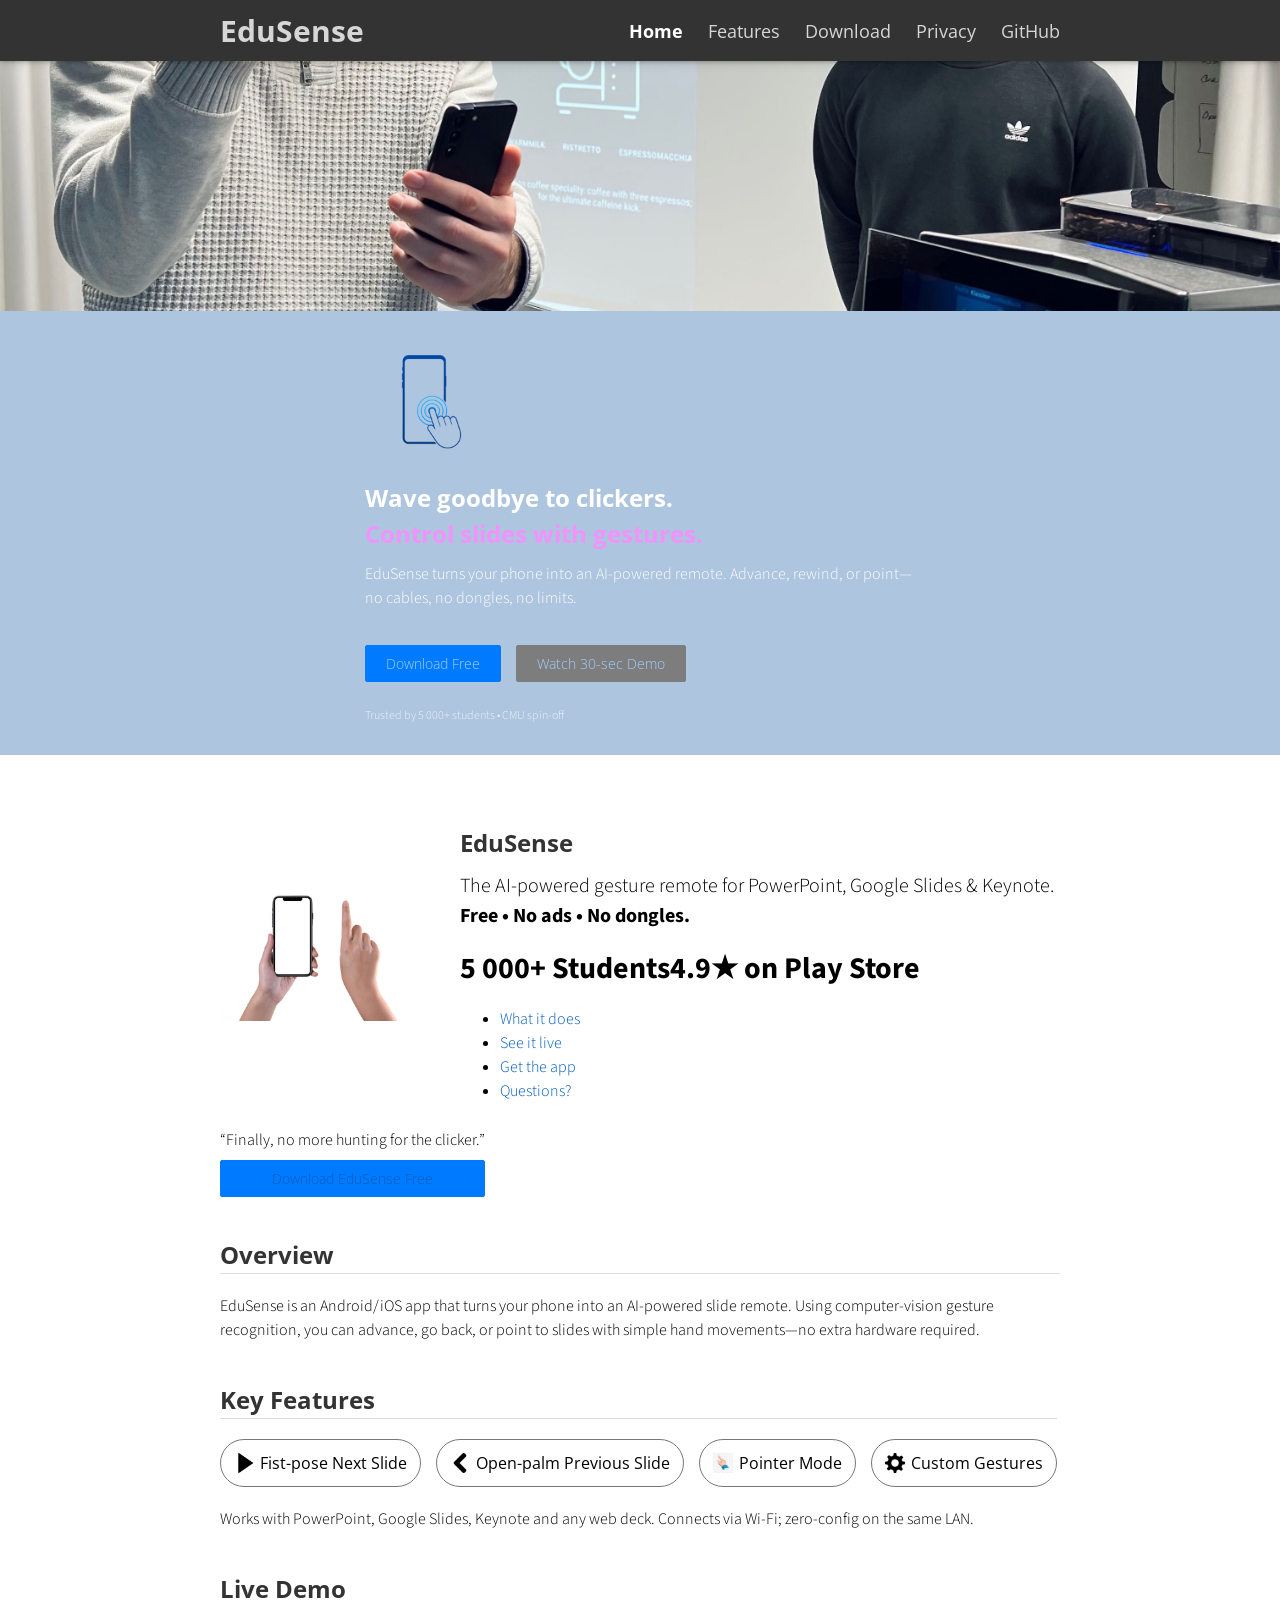
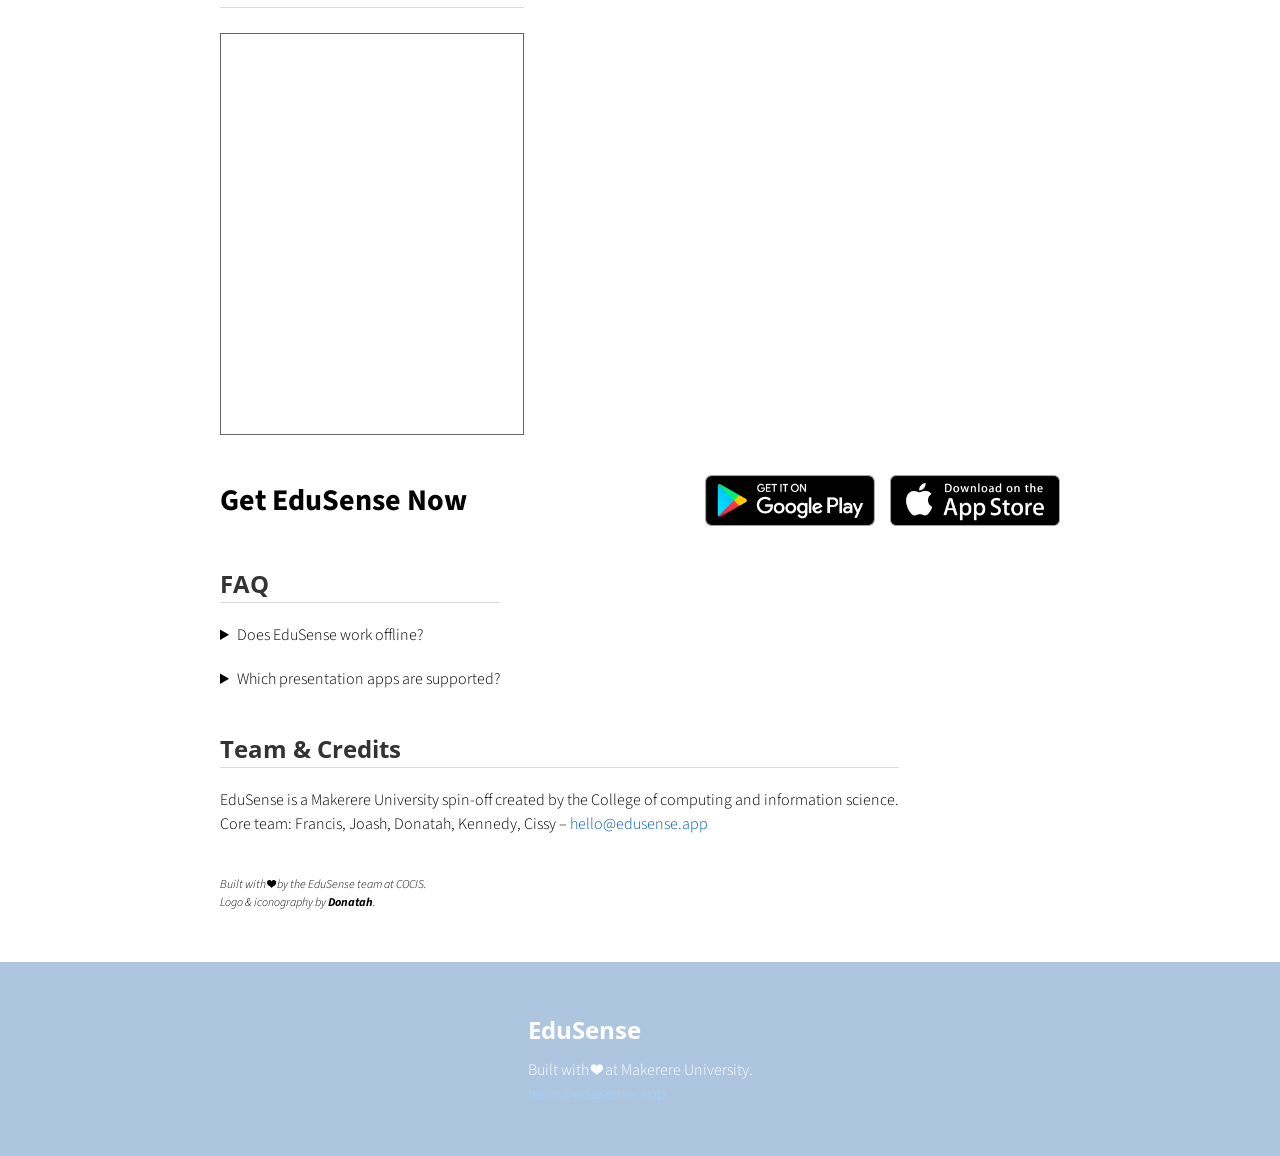
<file: index.html>
<!doctype html>
<html lang="en">

<head>
  <title>EduSense – Gesture Control for Slides</title>
  <meta charset="utf-8" name="viewport" content="width=device-width, initial-scale=1">
  <link href="https://use.fontawesome.com/releases/v5.2.0/css/all.css" media="screen" rel="stylesheet" type="text/css" />
  <link href="css/frame.css" media="screen" rel="stylesheet" type="text/css" />
  <link href="css/controls.css" media="screen" rel="stylesheet" type="text/css" />
  <link href="css/custom.css" media="screen" rel="stylesheet" type="text/css" />
  <link href='https://fonts.googleapis.com/css?family=Open+Sans:400,700' rel='stylesheet' type='text/css'>
  <link href='https://fonts.googleapis.com/css?family=Open+Sans+Condensed:300,700' rel='stylesheet' type='text/css'>
  <link href="https://fonts.googleapis.com/css?family=Source+Sans+Pro:400,700" rel="stylesheet">
  <script src="https://ajax.googleapis.com/ajax/libs/jquery/3.3.1/jquery.min.js"></script>
  <script src="js/menu.js"></script>
  <script src="js/footer.js"></script>
  <style>
    .menu-index{color:#fff !important;opacity:1 !important;font-weight:700 !important;}
    @keyframes gradientShift{0%{background-position:0% 50%}50%{background-position:100% 50%}100%{background-position:0% 50%}}
  </style>
</head>

<body>
  <div class="menu-container"></div>
  <div class="content-container">

    <!--Start Header-->
    <div class="banner"
    
         style="background:url('img/edusense.jpg') center/cover no-repeat;
            height:250px;">
    </div>
    <div class="banner">
      <div class="banner-table flex-column">
        <div class="flex-row">
          <div class="flex-item flex-column">
            <img src="img/edusense-logo-white.png" alt="EduSense" width="120" style="margin:.5rem 0 1rem;">
            <h2 class="add-top-margin-small">
              Wave goodbye to clickers.<br>
              <span style="color:#f093fb;">Control slides with gestures.</span>
            </h2>
            <p class="text" style="max-width:550px;">
              EduSense turns your phone into an AI-powered remote. Advance, rewind, or point—no cables, no dongles, no limits.
            </p>
            <div class="control-group add-top-margin">
              <a class="custom-button custom-button-primary pulse-primary" href="#download">Download Free</a>
              <a class="custom-button" href="#demo">Watch 30-sec Demo</a>
            </div>
            <p class="text text-small add-top-margin" style="opacity:.8;">
              Trusted by 5 000+ students &bull; CMU spin-off
            </p>
          </div>
        </div>
      </div>
    </div>
    <!--End Header-->

    <!--Start Intro-->
    <div class="content">
      <div class="content-table flex-column">
        <div class="flex-row">
          <div class="flex-item flex-column">
            <img class="image" src="img/edusense-mockup-phone.png" alt="EduSense in action" style="max-width:200px;margin:0 auto;">
          </div>
          <div class="flex-item flex-column">
            <h2>EduSense</h2>
            <p class="text text-large">
              The AI-powered gesture remote for PowerPoint, Google Slides & Keynote.<br>
              <strong>Free • No ads • No dongles.</strong>
            </p>
            <div class="control-group add-top-margin-small">
              <span class="badge-text">5 000+ Students</span>
              <span class="badge-text">4.9★ on Play Store</span>
              <!-- <span class="badge-text">CMU Spin-off</span> -->
            </div>
            <ul style="margin-top:1rem;">
              <li><a href="#features">What it does</a></li>
              <li><a href="#demo">See it live</a></li>
              <li><a href="#download">Get the app</a></li>
              <li><a href="#faq">Questions?</a></li>
            </ul>
          </div>
        </div>
        <div class="flex-row">
          <div class="flex-item flex-column">
            <p class="text text-center add-top-margin">
              “Finally, no more hunting for the clicker.”<br>
              <a class="custom-button custom-button-primary stretch-on-mobile" href="#download" style="margin-top:0.5rem;">
                Download EduSense Free
              </a>
            </p>
          </div>
        </div>
        <!--End Intro-->

        <!--Start Overview-->
        <div class="flex-row">
          <div class="flex-item flex-column">
            <h2 id="overview">Overview</h2>
            <hr>
            <p class="text">
              EduSense is an Android/iOS app that turns your phone into an AI-powered slide remote. Using computer-vision
              gesture recognition, you can advance, go back, or point to slides with simple hand movements—no extra hardware
              required.
            </p>
          </div>
        </div>
        <!--End Overview-->

        <!--Start Features-->
        <div class="flex-row">
          <div class="flex-item flex-column">
            <h2 id="features">Key Features</h2>
            <hr>
            <div class="control-group">
              <button class="custom-button-flat"><img src="img/play.png"><span>Fist-pose Next Slide</span></button>
              <button class="custom-button-flat"><img src="img/back.png"><span>Open-palm Previous Slide</span></button>
              <button class="custom-button-flat"><img src="img/hand-pointer.png"><span>Pointer Mode</span></button>
              <button class="custom-button-flat"><img src="img/setting.png"><span>Custom Gestures</span></button>
            </div>
            <p class="text">
              Works with PowerPoint, Google Slides, Keynote and any web deck. Connects via Wi-Fi; zero-config on the same LAN.
            </p>
          </div>
        </div>
        <!--End Features-->

        <!--Start Demo-->
        <div class="flex-row">
          <div class="flex-item flex-column">
            <h2 id="demo">Live Demo</h2>
            <hr>
            <iframe class="iframe-in-body" src="https://www.youtube.com/embed/NqOs-AQkacI" allowfullscreen></iframe>
          </div>
        </div>
        <!--End Demo-->

        <!--Start Download-->
        <div class="flex-row-space-between add-top-margin">
          <div class="flex-item flex-column">
            <p class="text badge-text">Get EduSense Now</p>
          </div>
          <div class="flex-item flex-column">
            <div class="control-group">
              <a class="custom-image-button" href="https://play.google.com/store/apps/details?id=com.edusense.app" target="_blank">
                <img src="img/google-play-badge.png" width="170">
              </a>
              <a class="custom-image-button" href="https://apps.apple.com/us/app/edusense/idXXXXXXXXX" target="_blank">
                <img src="img/app-store-badge.png" width="170">
              </a>
            </div>
          </div>
        </div>
        <!--End Download-->

        <!--Start FAQ-->
        <div class="flex-row">
          <div class="flex-item flex-column">
            <h2 id="faq">FAQ</h2>
            <hr>
            <details class="text">
              <summary>Does EduSense work offline?</summary>
              <p>Yes. Gestures are processed on-device; no internet required after installation.</p>
            </details>
            <details class="text">
              <summary>Which presentation apps are supported?</summary>
              <p>Any desktop app that accepts keyboard shortcuts (PowerPoint, Keynote, Google Slides in browser, etc.).</p>
            </details>
          </div>
        </div>
        <!--End FAQ-->

        <!--Start Team-->
        <div class="flex-row">
          <div class="flex-item flex-column">
            <h2 id="team">Team & Credits</h2>
            <hr>
            <p class="text">
              EduSense is a Makerere University spin-off created by the College of computing and information science.<br>
              Core team: Francis, Joash, Donatah, Kennedy, Cissy – <a href="mailto:hello@edusense.app">hello@edusense.app</a>
            </p>
            <p class="text text-small text-italic add-top-margin-large">
              Built with ❤️ by the EduSense team at COCIS.<br>
              Logo & iconography by <span class="highlight-text">Donatah</span>.
            </p>
          </div>
        </div>
        <!--End Team-->

      </div>
    </div>

    <div class="footer-container"></div>
  </div>
</body>

</html>
</file>
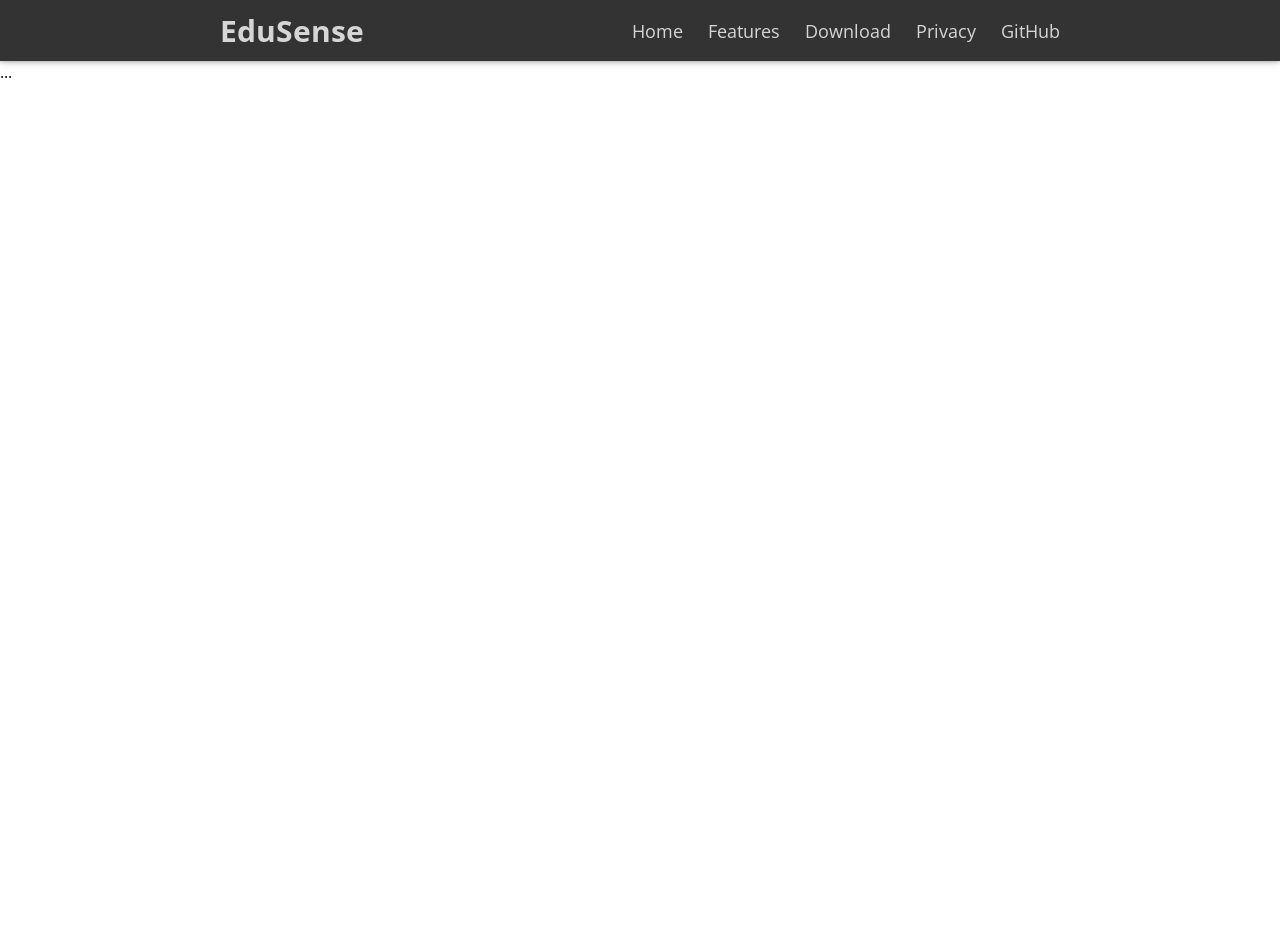
<file: embedding.html>
<!doctype html>
<html>

<head>
  <title>Project Title</title>
  <meta charset="utf-8" name="viewport" content="width=device-width, initial-scale=1">
  <link href="https://use.fontawesome.com/releases/v5.2.0/css/all.css" media="screen" rel="stylesheet" type="text/css" />
  <link href="css/frame.css" media="screen" rel="stylesheet" type="text/css" />
  <link href="css/controls.css" media="screen" rel="stylesheet" type="text/css" />
  <link href="css/custom.css" media="screen" rel="stylesheet" type="text/css" />
  <link href='https://fonts.googleapis.com/css?family=Open+Sans:400,700' rel='stylesheet' type='text/css'>
  <link href='https://fonts.googleapis.com/css?family=Open+Sans+Condensed:300,700' rel='stylesheet' type='text/css'>
  <link href="https://fonts.googleapis.com/css?family=Source+Sans+Pro:400,700" rel="stylesheet">
  <script src="https://ajax.googleapis.com/ajax/libs/jquery/3.3.1/jquery.min.js"></script>
  <script src="js/menu.js"></script>
  <style>
    .menu-embedding {
      color: rgb(255, 255, 255) !important;
      opacity: 1 !important;
      font-weight: 700 !important;
    }
  </style>
</head>

<body class="force-no-scroll">
  <div class="menu-container"></div>
  <div class="iframe-container">
    <title>EduSense Live Demo – Full Screen</title>
    ...
    <iframe class="iframe" src="https://youtu.be/NqOs-AQkacI?si=hpzzKALl1OEmbvy7"></iframe>  </div>
</body>

</html>
</file>
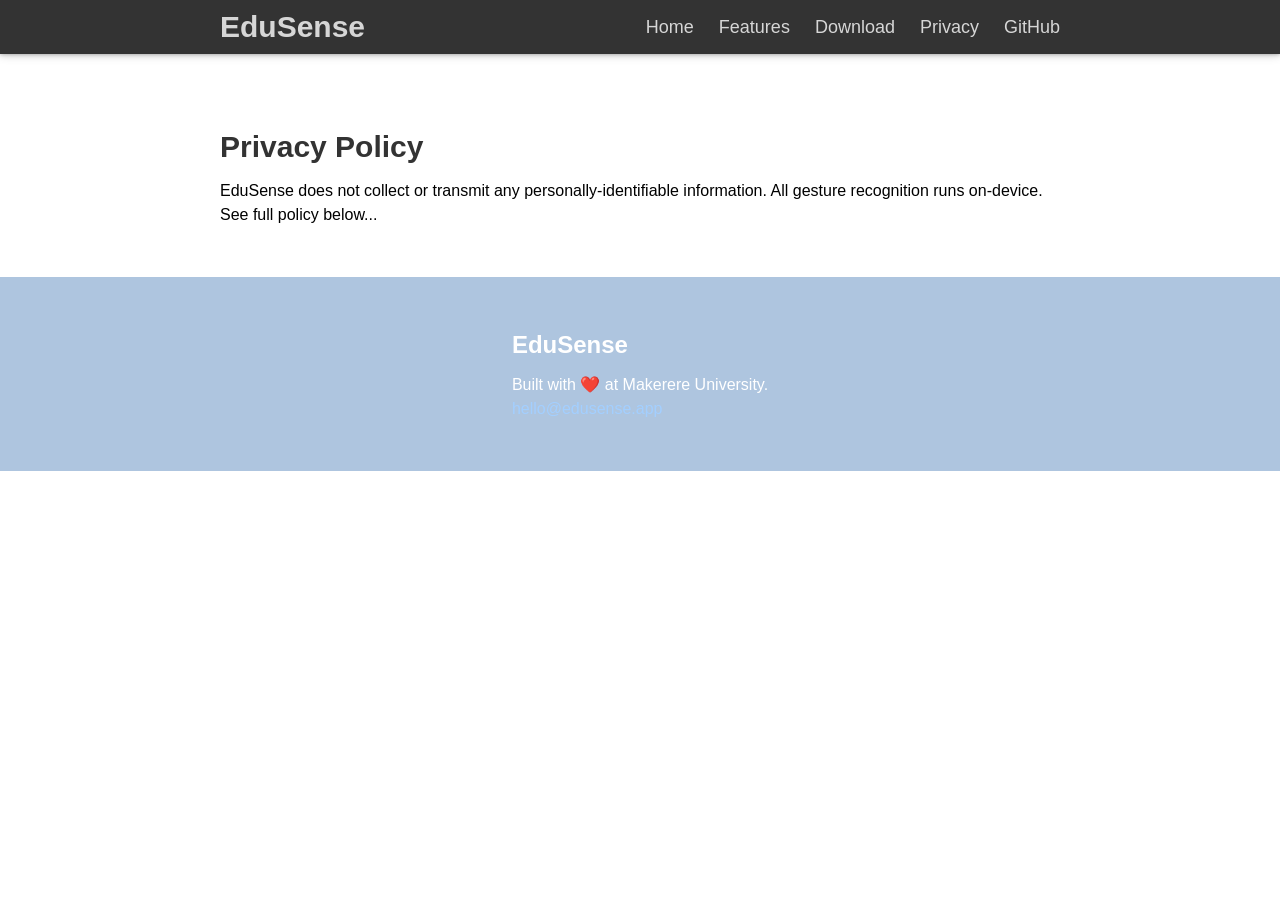
<file: empty.html>
<!doctype html>
<html lang="en">
<head>
  <title>Privacy Policy – EduSense</title>
  <meta charset="utf-8" name="viewport" content="width=device-width, initial-scale=1">
  <link href="https://use.fontawesome.com/releases/v5.2.0/css/all.css" media="screen" rel="stylesheet">
  <link href="css/frame.css" media="screen" rel="stylesheet">
  <link href="css/controls.css" media="screen" rel="stylesheet">
  <link href="css/custom.css" media="screen" rel="stylesheet">
  <script src="https://ajax.googleapis.com/ajax/libs/jquery/3.3.1/jquery.min.js"></script>
  <script src="js/menu.js"></script>
  <script src="js/footer.js"></script>
</head>
<body>
  <div class="menu-container"></div>
  <div class="content-container">
    <div class="content">
      <div class="content-table flex-column">
        <div class="flex-row">
          <div class="flex-item flex-column">
            <h1>Privacy Policy</h1>
            <p class="text">
              EduSense does not collect or transmit any personally-identifiable information.
              All gesture recognition runs on-device. See full policy below...
            </p>
          </div>
        </div>
      </div>
    </div>
  </div>
  <div class="footer-container"></div>
</body>
</html>
</file>
<file: css/frame.css>
/*************************************************************************
 * GitHub: https://github.com/yenchiah/project-website-template
 * Version: v3.44
 * This CSS file is for the website frame
 * If you want to keep this template updated, avoid modifying this file
 * Instead, add your own CSS in the custom.css file
 *************************************************************************/

html,
body {
  margin: 0;
  padding: 0;
  background-color: white;
  font-family: 'Open Sans', Helvetica, Arial, sans-serif;
  left: 0;
  right: 0;
  width: auto;
}

/* This is a hack for FireFox that the <b> tag does not work */
strong,
b {
  font-weight: bold;
}

a {
  outline: none;
  cursor: pointer;
}

img {
  -webkit-touch-callout: none;
  -webkit-user-select: none;
  -khtml-user-select: none;
  -moz-user-select: none;
  -ms-user-select: none;
  user-select: none;
}

video {
  -webkit-touch-callout: none;
  -webkit-user-select: none;
  -khtml-user-select: none;
  -moz-user-select: none;
  -ms-user-select: none;
  user-select: none;
}

h1 {
  font-size: 30px;
  color: #333333;
  margin: 30px 0 0 0;
  padding: 0;
  font-weight: bold;
  font-family: 'Open Sans', Helvetica, Arial, sans-serif;
}

h2 {
  font-size: 24px;
  color: #333333;
  margin: 30px 0 0 0;
  padding: 0;
  font-weight: bold;
  font-family: 'Open Sans', Helvetica, Arial, sans-serif;
}

h3 {
  font-size: 18px;
  color: #333333;
  margin: 10px 0 0 0;
  padding: 0;
  font-weight: bold;
  font-family: 'Open Sans', Helvetica, Arial, sans-serif;
}

ul,
ol {
  margin: 10px 0 10px 0;
}

li ol,
li ul {
  margin: 0;
}

hr {
  border: 0;
  height: 1px;
  background: rgb(220, 220, 220);
  margin: 0 0 10px 0;
}

.menu-container {
  z-index: 2;
  position: relative;
  width: 100%;
  background-color: #333333;
  min-width: 300px;
  -webkit-touch-callout: none;
  -webkit-user-select: none;
  -khtml-user-select: none;
  -moz-user-select: none;
  -ms-user-select: none;
  user-select: none;
  box-shadow: 0 0px 4px rgb(0 0 0 / 32%), 0 0px 10px rgb(0 0 0 / 23%);
}

.menu {
  position: relative;
  margin: 0 auto;
  max-width: 900px;
}

.menu .menu-table {
  padding: 0px 10px;
  width: 100%;
  margin: 0;
}

.menu .menu-highlight {
  color: rgb(255, 255, 255) !important;
  opacity: 1 !important;
  font-weight: 700 !important;
}

.menu .logo {
  margin-left: 20px;
}

.menu .logo a {
  color: rgba(255, 255, 255, 0.8);
  font-family: 'Open Sans Condensed', Helvetica, Arial, sans-serif;
  font-size: 30px;
  text-decoration: none;
  font-weight: 700;
  flex: 1 auto;
  padding: 10px 0;
}

.menu .logo a:hover {
  cursor: pointer;
}

.menu .logo img {
  margin: 0;
  padding: 0;
}

.menu .menu-button {
  width: 40px;
  height: 40px;
  display: none;
  cursor: pointer;
  margin-right: 20px;
}

.menu .menu-button img {
  width: 30px;
  height: 30px;
}

.menu .menu-items {
  align-self: stretch;
}

.menu .menu-items>a,
.menu .menu-items>div {
  color: rgba(255, 255, 255, 0.8);
  text-decoration: none;
  font-weight: 400;
  font-size: 18px;
  flex: 1 auto;
  transition: opacity 0.1s ease-in-out;
  -moz-transition: opacity 0.1s ease-in-out;
  -webkit-transition: opacity 0.1s ease-in-out;
  font-family: 'Open Sans', Helvetica, Arial, sans-serif;
  white-space: nowrap;
  display: flex;
  align-items: center;
  height: 100%;
}

.menu .menu-items>a:not(:last-child),
.menu .menu-items>div:not(:last-child) {
  margin-right: 25px;
}

.menu .menu-items>a:hover,
.menu .menu-items>div:hover {
  color: rgb(255, 255, 255);
  opacity: 1;
  cursor: pointer;
}

.menu .menu-items .dropdown {
  overflow: hidden;
  cursor: pointer;
}

.menu .menu-items .dropdown .dropbtn {
  font-family: inherit;
  text-decoration: inherit;
  color: inherit;
  font-weight: inherit;
  font-size: inherit;
  transition: inherit;
  -moz-transition: inherit;
  -webkit-transition: inherit;
  white-space: inherit;
  display: flex;
  align-items: center;
  height: 100%;
}

.menu .menu-items .dropdown i {
  color: #ffffff;
  margin-left: 5px;
}

.menu .menu-items .dropdown .dropdown-content {
  display: none;
  position: absolute;
  background-color: #f9f9f9;
  min-width: 100px;
  box-shadow: 0px 8px 16px 0px rgba(0, 0, 0, 0.2);
  z-index: 1;
  top: 100%;
  border-top: 3px solid #848484;
  border-bottom-left-radius: 2px;
  border-bottom-right-radius: 2px;
}

.menu .menu-items .dropdown .dropdown-content a {
  color: black;
  padding: 10px 20px;
  text-decoration: none;
  display: block;
  text-align: left;
  font-size: 16px;
}

.menu .menu-items .dropdown .dropdown-content a:hover {
  background-color: #ddd;
  color: black;
}

.menu .menu-items .dropdown .dropdown-content a:last-child:hover {
  border-bottom-left-radius: 2px;
  border-bottom-right-radius: 2px;
}

.menu .menu-items .dropdown:hover .dropdown-content {
  display: block;
}

.content-container {
  z-index: 1;
  position: relative;
  width: 100%;
  min-width: 300px;
}

.content {
  position: relative;
  margin: 0 auto;
  font-size: 16px;
  font-family: 'Source Sans Pro', Helvetica, Arial, sans-serif;
  font-weight: 300;
  line-height: 1.5;
  max-width: 900px;
  overflow-x: auto;
}

.content p a,
.content ul a,
.content ol a {
  text-decoration: none;
  color: #005cbf;
}

.content p a:hover,
.content ul a:hover,
.content ol a:hover {
  text-decoration: underline;
}

.content-table {
  padding: 40px 10px;
  width: 100%;
  margin: 0;
}

.banner {
  position: relative;
  font-size: 16px;
  font-family: 'Source Sans Pro', Helvetica, Arial, sans-serif;
  font-weight: 300;
  line-height: 1.5;
  overflow-x: auto;
  background-color: #aec5df;
  display: flex;
}

.banner .banner-table {
  padding: 0;
  width: 100%;
  margin: 0 auto;
  align-self: flex-end;
}

.banner .banner-table a {
  color: #a3cfff;
  text-decoration: none;
}

.banner .banner-table a:hover {
  text-decoration: underline;
}

.banner h1,
.banner h2,
.banner h3,
.banner p,
.banner span {
  color: white;
}

.banner .flex-item {
  max-width: 900px;
  margin: 20px auto;
  padding: 0 30px;
}

.flex-column {
  display: flex;
  flex-direction: column;
  flex-wrap: wrap;
  justify-content: flex-start;
  align-items: stretch;
  align-content: stretch;
  box-sizing: border-box;
}

.flex-row-space-between {
  display: flex;
  flex-direction: row;
  flex-wrap: wrap;
  justify-content: space-between;
  align-items: center;
  align-content: stretch;
  box-sizing: border-box;
}

.flex-row {
  display: flex;
  flex-direction: row;
  flex-wrap: wrap;
  justify-content: flex-start;
  align-items: center;
  align-content: stretch;
  box-sizing: border-box;
}

.flex-row-center {
  display: flex;
  flex-direction: row;
  flex-wrap: wrap;
  justify-content: center;
  align-items: center;
  align-content: stretch;
  box-sizing: border-box;
}

.flex-item-stretch {
  flex: 1 auto;
}

.flex-item-stretch-2 {
  flex: 1 auto;
}

.flex-item-stretch-3 {
  flex: 1 auto;
}

.flex-item-stretch-4 {
  flex: 1 auto;
}

.flex-item-stretch-5 {
  flex: 1 auto;
}

.flex-item {
  margin: 0 20px;
}

.left-align {
  float: left;
}

.right-align {
  float: right;
}

.full-width {
  width: 100%;
}

.badge-text {
  font-size: 30px;
  font-weight: 700;
}

.text {
  margin: 10px 0 10px 0;
  padding: 0;
}

.text-large-margin {
  margin: 15px 0 15px 0;
  padding: 0;
}

.text-small-margin {
  margin: 5px 0 5px 0;
  padding: 0;
}

.text-no-margin {
  margin: 0;
  padding: 0;
}

.scrollable-image-container {
  overflow: auto;
  border: 1px solid #666666;
  display: grid;
  width: fit-content;
  margin: 15px 0;
}

.scrollable-image-container.center {
  margin-left: auto;
  margin-right: auto;
}

.scrollable-image {
  border-radius: 2px;
  margin: 0;
  overflow: auto;
  -webkit-touch-callout: none;
  -webkit-user-select: none;
  -khtml-user-select: none;
  -moz-user-select: none;
  -ms-user-select: none;
  user-select: none;
  display: flex;
}

.scrollable-image.center {
  margin-left: auto;
  margin-right: auto;
}

.image {
  border-radius: 2px;
  width: 100%;
  margin: 15px 0;
  -webkit-touch-callout: none;
  -webkit-user-select: none;
  -khtml-user-select: none;
  -moz-user-select: none;
  -ms-user-select: none;
  user-select: none;
  display: flex;
}

.image.center {
  align-self: center;
}

.image img,
.image video {
  width: 100%;
  height: 100%;
  box-sizing: border-box;
  display: table-cell;
  overflow: hidden;
  border-radius: 2px;
}

.adaptive-image {
  background-position: center;
  background-repeat: no-repeat;
  background-size: cover;
}

.image-wrap-text {
  float: left;
  margin: 5px 40px 25px 0;
}

.image-caption {
  width: 100%;
  text-align: center;
  margin-top: -10px;
  margin-bottom: 10px;
}

.max-width-400 {
  max-width: 400px;
}

.max-width-140 {
  max-width: 140px;
}

ol.publication {
  display: flex;
  flex-direction: column-reverse;
  list-style: none;
  margin: 7px 0 7px 0;
  padding: 0;
  flex-wrap: wrap;
}

ol.publication li {
  display: flex;
  align-items: baseline;
  margin: 0;
  padding: 0;
}

ol.publication li p:before {
  line-height: 1;
  margin-right: 5px;
}

ol.publication.C-list {
  counter-reset: C-counter;
}

ol.publication.C-list li p {
  counter-increment: C-counter;
}

ol.publication.C-list li p:before {
  content: "[C" counter(C-counter)"]";
}

ol.publication.J-list {
  counter-reset: J-counter;
}

ol.publication.J-list li p {
  counter-increment: J-counter;
}

ol.publication.J-list li p:before {
  content: "[J" counter(J-counter)"]";
}

ol.publication.T-list {
  counter-reset: T-counter;
}

ol.publication.T-list li p {
  counter-increment: T-counter;
}

ol.publication.T-list li p:before {
  content: "[T" counter(T-counter)"]";
}

ol.publication.O-list {
  counter-reset: O-counter;
}

ol.publication.O-list li p {
  counter-increment: O-counter;
}

ol.publication.O-list li p:before {
  content: "[O" counter(O-counter)"]";
}

ol.publication.P-list {
  counter-reset: P-counter;
}

ol.publication.P-list li p {
  counter-increment: P-counter;
}

ol.publication.P-list li p:before {
  content: "[P" counter(P-counter)"]";
}

ol.publication.M-list {
  counter-reset: M-counter;
}

ol.publication.M-list li p {
  counter-increment: M-counter;
}

ol.publication.M-list li p:before {
  content: "[M" counter(M-counter)"]";
}

ol.publication.F-list {
  counter-reset: F-counter;
}

ol.publication.F-list li p {
  counter-increment: F-counter;
}

ol.publication.F-list li p:before {
  content: "[F" counter(F-counter)"]";
}

ol.publication.A-list {
  counter-reset: A-counter;
}

ol.publication.A-list li p {
  counter-increment: A-counter;
}

ol.publication.A-list li p:before {
  content: "[A" counter(A-counter)"]";
}

ol.nested {
  list-style: none;
  counter-reset: item;
}

ol.nested>li:before {
  counter-increment: item;
  content: counters(item, ".") ". ";
  padding-right: 0.6em;
}

.noselect {
  -webkit-touch-callout: none;
  -webkit-user-select: none;
  -khtml-user-select: none;
  -moz-user-select: none;
  -ms-user-select: none;
  user-select: none;
}

.center-align-content {
  display: flex;
  justify-content: center;
  align-items: center;
}

.left-align-content {
  display: flex;
  justify-content: flex-start;
  align-items: center;
}

.text-large {
  font-size: 20px;
}

.text-small {
  font-size: 12px;
}

.text-italic {
  font-style: italic;
}

.text-justify {
  text-align: justify;
}

.text-center {
  text-align: center;
}

.iframe-container {
  position: absolute;
  top: 61px;
  bottom: 0;
  left: 0;
  height: auto;
  width: 100%;
  min-width: 300px;
}

.iframe {
  border: 0;
  width: 100%;
  height: 100%;
}

.iframe-in-body {
  width: 100%;
  height: 400px;
  border: 1px solid #666666;
  margin: 15px 0;
}

.iframe-in-tab {
  width: 100%;
  height: 400px;
  border: 0;
  margin: 0;
  padding: 0;
}

.force-no-scroll {
  overflow-y: hidden;
}

.force-scroll {
  overflow-y: scroll;
}

.highlight-text {
  font-weight: bold;
}

.custom-text-info,
.custom-text-info p,
.custom-text-info a {
  color: #17a2b8;
}

.custom-text-info a:hover {
  color: #007082;
}

.custom-text-primary,
.custom-text-primary p,
.custom-text-primary a {
  color: #007bff;
}

.custom-text-primary a:hover {
  color: #005cbf;
}

.custom-text-danger,
.custom-text-danger p,
.custom-text-danger a {
  color: #dc3545;
}

.custom-text-danger a:hover {
  color: #a71120;
}

.gallery {
  display: flex;
  flex-direction: row;
  flex-wrap: wrap;
  justify-content: flex-start;
  align-items: center;
  align-content: stretch;
  box-sizing: border-box;
  width: 100%;
  padding: 0 5px;
}

.gallery>a.flex-column,
.gallery>div.flex-column {
  color: black;
  text-decoration: none;
  padding: 15px;
  cursor: default;
}

.gallery>a.flex-column>img,
.gallery>a.flex-column>video,
.gallery>div.flex-column>img,
.gallery>div.flex-column>video {
  border-radius: 2px;
  width: 100%;
  background-image: url(../img/loading.gif);
  background-repeat: no-repeat;
  background-size: 30px 30px;
  background-position: center;
  min-height: 50px;
}

.gallery>a.flex-column>div,
.gallery>div.flex-column>div,
.gallery>a.flex-column>h3,
.gallery>div.flex-column>h3 {
  width: 100%;
  text-align: center;
}

.masonry {
  column-count: 2;
  column-fill: balance;
  column-gap: 0;
  box-sizing: border-box;
  width: 100%;
  padding: 0 5px;
  position: relative;
}

.masonry figure {
  break-inside: avoid;
  page-break-inside: avoid;
  border: 0;
  color: black;
  text-decoration: none;
  padding: 10px;
  margin: 0;
  cursor: default;
  -webkit-touch-callout: none;
  -webkit-user-select: none;
  -khtml-user-select: none;
  -moz-user-select: none;
  -ms-user-select: none;
  user-select: none;
  border: 5px solid transparent;
  position: relative;
  box-sizing: border-box;
  display: flex;
  flex-direction: column;
  flex-wrap: wrap;
  justify-content: flex-start;
  align-items: stretch;
  align-content: stretch;
}

.masonry figure.selected {
  border: 5px solid #007bff;
  -moz-box-shadow: inset 0 0 4px 1px #6d6d6d;
  -webkit-box-shadow: inset 0 0 4px 1px #6d6d6d;
  box-shadow: inset 0 0 4px 1px #6d6d6d;
}

.masonry figure>img,
.masonry figure>video {
  width: 100%;
  background-image: url(../img/loading.gif);
  background-repeat: no-repeat;
  background-size: 30px 30px;
  background-position: center;
  min-height: 50px;
  display: block;
  box-sizing: border-box;
  position: relative;
}

.masonry figure>figcaption {
  position: absolute;
  bottom: max(min(2vw, 20px), 15px);
  left: max(min(2vw, 20px), 15px);
  right: max(min(2vw, 20px), 15px);
  font-family: 'Oswald', Helvetica, Arial, sans-serif;
  width: auto;
  display: block;
  box-sizing: border-box;
  margin: 0;
  padding: 0;
  font-size: 25px;
  font-size: max(min(6vw, 21px), 16px);
  line-height: 1.3;
  font-weight: bold;
  color: #fff;
  text-align: center;
  background-color: transparent;
  text-shadow: -1px 1px 0 #000, 1px 1px 0 #000, 1px -1px 0 #000, -1px -1px 0 #000;
}

.masonry figure>figcaption.text-only {
  position: initial;
  background-color: rgb(80, 80, 80);
  padding: 20px 20px;
  text-shadow: none;
}

.masonry figure>figcaption.text-bottom {
  position: initial;
  font-family: 'Source Sans Pro', Helvetica, Arial, sans-serif;
  padding: 5px 5px;
  text-shadow: none;
  color: #000;
  font-weight: normal;
  font-size: 16px;
}

.masonry figure>div {
  width: calc(100% - 20px);
  display: block;
  box-sizing: border-box;
  position: absolute;
  line-height: 2;
  top: 10px;
  left: 10px;
  font-family: 'Source Sans Pro', Helvetica, Arial, sans-serif;
  font-size: 14px;
  background-color: rgba(255, 255, 255, 0.5);
  color: #000;
  text-align: center;
  padding: 0;
  height: 30px;
  margin: 0;
}

.masonry figure>div>a {
  cursor: alias;
  font-family: 'Source Sans Pro', Helvetica, Arial, sans-serif;
  font-size: 14px;
  color: #000;
  text-decoration: underline;
}

.custom-table-container {
  display: grid;
  width: fit-content;
  width: -moz-fit-content;
  margin: 15px 0;
}

.custom-table-container.center {
  margin-left: auto;
  margin-right: auto;
}

.custom-table {
  display: block;
  overflow-x: auto;
  border: 1px solid #666666;
  border-collapse: collapse;
  border-spacing: 0;
  empty-cells: show;
  margin: 0;
  padding: 0;
}

.custom-table thead {
  text-align: left;
  border-bottom: 1px solid #666666;
}

.custom-table tfoot {
  border-top: 1px solid #666666;
}

.custom-table tr.bg-color-gray {
  background-color: #dadada;
}

.custom-table tr.bg-color-light-gray {
  background-color: #efefef;
}

.custom-table td,
.custom-table th {
  padding: 5px 10px;
}

.custom-survey p.custom-answer-survey {
  font-family: 'Source Sans Pro', Helvetica, Arial, sans-serif;
  box-sizing: border-box;
  padding: 5px 10px;
  margin-top: 15px;
  margin-bottom: 0;
  margin-right: 0;
  margin-left: 0;
  background: rgb(255, 255, 255);
  border: 1px solid #7d7d7d;
  font-size: 18px;
  outline: none;
  border-radius: 0;
  width: 100%;
  white-space: pre-wrap;
  word-wrap: break-word;
  overflow-y: visible;
  overflow-x: hidden;
  min-height: 40px;
  word-break: break-word;
  hyphens: auto;
}

.custom-survey input.custom-textbox-survey,
.custom-survey textarea.custom-textbox-survey {
  font-family: 'Source Sans Pro', Helvetica, Arial, sans-serif;
  box-sizing: border-box;
  padding: 5px 10px;
  background: rgb(255, 255, 255);
  border: 1px solid #7d7d7d;
  font-size: 18px;
  outline: none;
  border-radius: 0;
  resize: none;
  width: 100%;
  white-space: pre-wrap;
  word-wrap: break-word;
  overflow-y: visible;
  overflow-x: hidden;
  min-height: 130px;
}

.custom-survey input[readonly].custom-textbox-survey,
.custom-survey textarea[readonly].custom-textbox-survey {
  cursor: default;
  background: rgb(230, 230, 230);
}

.custom-survey .custom-radio-group-survey {
  column-count: 1;
  column-fill: balance;
  column-gap: 0;
}

.custom-survey .custom-radio-group-survey.image-only {
  column-count: 2;
  column-fill: balance;
  column-gap: 0;
}

.custom-survey .custom-radio-group-survey div {
  display: flex;
  position: relative;
  width: 100%;
  break-inside: avoid;
}

.custom-survey .custom-radio-group-survey label>img {
  width: calc(100% - 5px);
  margin-top: 5px;
  margin-bottom: 10px;
  border-radius: 51%;
  box-shadow: 0 0px 4px rgba(0, 0, 0, 0.32), 0 0px 10px rgba(0, 0, 0, 0.23);
}

.custom-survey .custom-radio-group-survey input[type="radio"]+label,
.custom-survey .custom-radio-group-survey input[type="checkbox"]+label {
  position: relative;
  padding: 10px 10px 10px 48px;
  cursor: pointer;
  font-size: 16px;
  line-height: 1.8;
  display: grid;
  color: black;
  border: 0;
  font-family: 'Source Sans Pro', Helvetica, Arial, sans-serif;
  -webkit-touch-callout: none;
  -webkit-user-select: none;
  -khtml-user-select: none;
  -moz-user-select: none;
  -ms-user-select: none;
  user-select: none;
  width: 100%;
}

.custom-survey .custom-radio-group-survey.image-only input[type="radio"]+label,
.custom-survey .custom-radio-group-survey.image-only input[type="checkbox"]+label {
  padding: 10px;
}

.custom-survey .custom-radio-group-survey input[type="radio"]+label>figure,
.custom-survey .custom-radio-group-survey input[type="checkbox"]+label>figure {
  break-inside: avoid;
  page-break-inside: avoid;
  border: 0;
  color: black;
  text-decoration: none;
  padding: 0;
  margin: 0 auto;
  cursor: pointer;
  -webkit-touch-callout: none;
  -webkit-user-select: none;
  -khtml-user-select: none;
  -moz-user-select: none;
  -ms-user-select: none;
  user-select: none;
  position: relative;
  box-sizing: border-box;
  display: flex;
  flex-direction: column;
  flex-wrap: wrap;
  justify-content: flex-start;
  align-items: stretch;
  align-content: stretch;
  width: 100%;
}

.custom-survey .custom-radio-group-survey input[type="radio"]+label>figure>img,
.custom-survey .custom-radio-group-survey input[type="radio"]+label>figure>video,
.custom-survey .custom-radio-group-survey input[type="checkbox"]+label>figure>img,
.custom-survey .custom-radio-group-survey input[type="checkbox"]+label>figure>video {
  width: 100%;
  background-image: url(../img/loading.gif);
  background-repeat: no-repeat;
  background-size: 30px 30px;
  background-position: center;
  min-height: 50px;
  display: block;
  box-sizing: border-box;
  position: relative;
}

.custom-survey .custom-radio-group-survey input[type="radio"]+label>figure>figcaption,
.custom-survey .custom-radio-group-survey input[type="checkbox"]+label>figure>figcaption {
  position: absolute;
  bottom: max(min(2vw, 10px), 5px);
  left: max(min(2vw, 10px), 5px);
  right: max(min(2vw, 10px), 5px);
  font-family: 'Oswald', Helvetica, Arial, sans-serif;
  width: auto;
  display: block;
  box-sizing: border-box;
  margin: 0;
  padding: 0;
  font-size: 25px;
  font-size: max(min(4.5vw, 20px), 16px);
  line-height: 1.3;
  font-weight: bold;
  color: #fff;
  text-align: center;
  background-color: transparent;
  text-shadow: -1px 1px 0 #000, 1px 1px 0 #000, 1px -1px 0 #000, -1px -1px 0 #000;
}

.custom-survey .custom-radio-group-survey input[type="radio"]+label>figure>figcaption.text-only,
.custom-survey .custom-radio-group-survey input[type="checkbox"]+label>figure>figcaption.text-only {
  position: initial;
  background-color: rgb(80, 80, 80);
  padding: 25px 25px;
  text-shadow: none;
}

.custom-survey .custom-radio-group-survey input[type="radio"]+label>figure>div,
.custom-survey .custom-radio-group-survey input[type="checkbox"]+label>figure>div {
  width: 100%;
  display: block;
  box-sizing: border-box;
  position: absolute;
  line-height: 2;
  font-family: 'Source Sans Pro', Helvetica, Arial, sans-serif;
  font-size: 14px;
  background-color: rgba(255, 255, 255, 0.5);
  color: #000;
  text-align: center;
  padding: 0;
  height: 30px;
  margin: 0;
}

.custom-survey .custom-radio-group-survey input[type="radio"]+label>figure>div>a,
.custom-survey .custom-radio-group-survey input[type="checkbox"]+label>figure>div>a {
  cursor: alias;
  font-family: 'Source Sans Pro', Helvetica, Arial, sans-serif;
  font-size: 14px;
  color: #000;
  text-decoration: underline;
}

.custom-survey .custom-radio-group-survey input[type="radio"]:not(:disabled):hover,
.custom-survey .custom-radio-group-survey input[type="checkbox"]:not(:disabled):hover {
  color: #333333;
  background-color: #eeeeee;
}

.custom-survey .custom-radio-group-survey input[type="radio"]:disabled,
.custom-survey .custom-radio-group-survey input[type="checkbox"]:disabled {
  opacity: 0.4;
}

.custom-survey .custom-radio-group-survey input[type="radio"],
.custom-survey .custom-radio-group-survey input[type="checkbox"] {
  padding: 0;
  text-align: center;
  outline: none;
  cursor: pointer;
  box-shadow: none;
  transition: background-color 0.1s, box-shadow 0.1s;
  text-decoration: none;
  box-sizing: border-box;
  background-color: white;
  border: 0;
  border-spacing: 0;
  display: inline-block;
  -webkit-touch-callout: none;
  -webkit-user-select: none;
  -khtml-user-select: none;
  -moz-user-select: none;
  -ms-user-select: none;
  user-select: none;
  position: absolute;
  left: -9999px;
}

.custom-survey .custom-radio-group-survey input[type="radio"]:checked+label,
.custom-survey .custom-radio-group-survey input[type="checkbox"]:checked+label {
  color: white;
  background-color: #007bff;
}

.custom-survey .custom-radio-group-survey input[type="radio"]+label:before,
.custom-survey .custom-radio-group-survey input[type="checkbox"]+label:before {
  content: '';
  position: absolute;
  left: 14px;
  top: 14px;
  width: 20px;
  height: 20px;
  border: 1px solid #aaa;
  background: #fff;
  z-index: 1;
}

.custom-survey .custom-radio-group-survey input[type="radio"]+label:before {
  border-radius: 100%;
}

.custom-survey .custom-radio-group-survey input[type="checkbox"]+label:before {
  border-radius: 2px;
}

.custom-survey .custom-radio-group-survey input[type="radio"]+label:after,
.custom-survey .custom-radio-group-survey input[type="checkbox"]+label:after {
  content: '';
  width: 14px;
  height: 14px;
  background: #005cbf;
  position: absolute;
  top: 18px;
  left: 18px;
  -webkit-transition: all 0.1s ease;
  transition: all 0.1s ease;
  z-index: 1;
}

.custom-survey .custom-radio-group-survey input[type="radio"]+label:after {
  border-radius: 100%;
}

.custom-survey .custom-radio-group-survey input[type="checkbox"]+label:after {
  border-radius: 2px;
}

.custom-survey .custom-radio-group-survey input[type="radio"]:not(:checked)+label:after,
.custom-survey .custom-radio-group-survey input[type="checkbox"]:not(:checked)+label:after {
  opacity: 0;
  -webkit-transform: scale(0);
  transform: scale(0);
}

.custom-survey .custom-radio-group-survey input[type="radio"]:checked+label:after,
.custom-survey .custom-radio-group-survey input[type="checkbox"]:checked+label:after {
  opacity: 1;
  -webkit-transform: scale(1);
  transform: scale(1);
}

.custom-survey {
  padding: 25px;
  background-color: #e7e7e7;
  border: 1px solid #2f2f2f;
  border-radius: 0;
  display: flex;
  flex-direction: column;
  flex-wrap: nowrap;
}

.custom-survey .text {
  margin-top: 0;
  margin-bottom: 0;
  color: black;
}

.custom-survey h3 {
  margin-top: 0;
}

.custom-survey .custom-textbox-survey {
  color: black;
}

.custom-survey textarea.custom-textbox-survey::-webkit-input-placeholder {
  /* Edge */
  color: #a8a8a8;
}

.custom-survey textarea.custom-textbox-survey:-ms-input-placeholder {
  /* Internet Explorer */
  color: #a8a8a8;
}

.custom-survey textarea.custom-textbox-survey::placeholder {
  color: #a8a8a8;
}

.custom-survey.answer-mode {
  background-color: #afafaf;
  border: 1px solid #5d5d5d;
}

.custom-survey.answer-mode .custom-radio-group-survey input[type="radio"]+label,
.custom-survey.answer-mode .custom-radio-group-survey input[type="checkbox"]+label {
  border: 3px solid #afafaf;
}

.custom-survey.answer-mode .custom-radio-group-survey input[type="radio"]:not(.highlight)+label,
.custom-survey.answer-mode .custom-radio-group-survey input[type="checkbox"]:not(.highlight):checked+label {
  color: black;
  background-color: #afafaf;
}

.custom-survey.answer-mode .custom-radio-group-survey input[type="radio"].highlight+label,
.custom-survey.answer-mode .custom-radio-group-survey input[type="checkbox"].highlight+label {
  box-shadow: 0px 0px 0px 5px white inset;
  background-color: #007bff;
  color: white;
}

.custom-survey.answer-mode .custom-textbox-survey {
  color: #636363;
}

.custom-survey.answer-mode .custom-textbox-survey:disabled {
  background: #dddddd;
}

.no-top-margin {
  margin-top: 0;
}

.no-bottom-margin {
  margin-bottom: 0;
}

.break-long-url {
  /* These are technically the same, but use both */
  overflow-wrap: break-word;
  word-wrap: break-word;

  -ms-word-break: break-all;
  /* This is the dangerous one in WebKit, as it breaks things wherever */
  word-break: break-all;
  /* Instead use this non-standard one: */
  word-break: break-word;

  /* Adds a hyphen where the word breaks, if supported (No Blink) */
  -ms-hyphens: auto;
  -moz-hyphens: auto;
  -webkit-hyphens: auto;
  hyphens: auto;
}

.graph-title {
  font-size: 20px;
  margin-bottom: 0;
  margin-top: 15px;
}

.add-top-margin {
  margin-top: 15px;
}

.add-top-margin-small {
  margin-top: 5px;
}

.add-top-margin-large {
  margin-top: 30px;
}

.add-bottom-margin {
  margin-bottom: 15px;
}

.add-bottom-margin-small {
  margin-bottom: 5px;
}

.add-bottom-margin-large {
  margin-bottom: 30px;
}

@media screen and (min-width: 900px) {
  .flex-item-stretch {
    flex: 1;
  }

  .flex-item-stretch-2 {
    flex: 2;
  }

  .flex-item-stretch-3 {
    flex: 3;
  }

  .flex-item-stretch-4 {
    flex: 4;
  }

  .flex-item-stretch-5 {
    flex: 5;
  }
}

@media screen and (max-width: 750px) {
  .logo {
    -webkit-tap-highlight-color: transparent;
  }

  .menu .menu-button {
    display: flex;
    flex-direction: row;
    flex-wrap: wrap;
    justify-content: flex-end;
    align-items: center;
    align-content: stretch;
    box-sizing: border-box;
    -webkit-tap-highlight-color: transparent;
  }

  .menu .menu-button:focus {
    pointer-events: none;
  }

  .menu .menu-button:focus+.menu-items {
    display: block;
  }

  .menu .menu-button:focus+.menu-items>a,
  .menu .menu-button:focus+.menu-items>div {
    display: block;
  }

  .menu .menu-items {
    display: none;
    width: 100%;
    margin-bottom: 10px;
    align-self: baseline;
  }

  .menu .menu-items:hover {
    display: block;
  }

  .menu .menu-items>a:not(:last-child),
  .menu .menu-items>div:not(:last-child) {
    margin-right: 0;
  }

  .menu .menu-items>a,
  .menu .menu-items>div {
    display: block;
    width: 100%;
    padding: 10px 0;
    border-top: 1px solid rgba(255, 255, 255, 0.5);
  }

  .menu .menu-items .dropdown {
    padding-bottom: 0;
  }

  .menu .menu-items .dropdown .dropdown-content {
    margin-top: 10px;
    position: relative;
    display: block;
    background-color: inherit;
    color: inherit;
    box-shadow: none;
    border-top: 0;
  }

  .menu .menu-items .dropdown .dropdown-content a {
    border-top: 1px solid rgba(255, 255, 255, 0.5);
    color: rgba(255, 255, 255, 0.8);
    padding: 12px 20px;
    text-decoration: none;
    display: block;
    text-align: left;
  }

  .menu .menu-items .dropdown .dropdown-content a::before {
    content: "";
    display: inline-block;
    width: 0.5em;
    height: 0.5em;
    margin-right: 0.5em;
    margin-top: 0.25em;
    border-left: 1px solid;
    border-bottom: 1px solid;
    vertical-align: top;
    opacity: 0.5;
  }

  .menu .menu-items .dropdown .dropdown-content a:hover {
    background-color: inherit;
    color: inherit;
  }

  .menu .menu-items .dropdown .dropbtn {
    margin-top: 0;
    display: block;
    width: 100%;
    text-align: left;
  }

  .image-wrap-text {
    max-width: 100%;
    margin-bottom: 20px;
    margin-right: 0;
  }
}

@media screen and (min-width: 900px) {
  .masonry {
    column-count: 3;
  }

  .custom-survey .custom-radio-group-survey.image-only {
    column-count: 2;
  }

  .gallery>a.flex-column,
  .gallery>div.flex-column {
    flex: 1 0 25%;
    max-width: 25%;
  }
}

@media screen and (min-width: 700px) and (max-width: 900px) {
  .masonry {
    column-count: 3;
  }

  .custom-survey .custom-radio-group-survey.image-only {
    column-count: 2;
  }

  .gallery>a.flex-column,
  .gallery>div.flex-column {
    flex: 1 0 33.3%;
    max-width: 33.3%;
  }
}

@media screen and (min-width: 500px) and (max-width: 700px) {
  .masonry {
    column-count: 2;
  }

  .custom-survey .custom-radio-group-survey.image-only {
    column-count: 1;
  }

  .gallery>a.flex-column,
  .gallery>div.flex-column {
    flex: 1 0 50%;
    max-width: 50%;
  }
}

@media screen and (max-width: 500px) {
  .masonry {
    column-count: 1;
  }

  .custom-survey .custom-radio-group-survey.image-only {
    column-count: 1;
  }

  .gallery>a.flex-column,
  .gallery>div.flex-column {
    flex: 1 0 100%;
    max-width: 100%;
  }
}
</file>
<file: css/controls.css>
/*************************************************************************
 * GitHub: https://github.com/yenchiah/project-website-template
 * Version: v3.44
 * This CSS file has control elements that do not require JavaScript
 * If you want to keep this template updated, avoid modifying this file
 * Instead, add your own CSS in the custom.css file
 *************************************************************************/

.custom-image-button {
  display: flex;
  flex-direction: column;
  flex-wrap: wrap;
  justify-content: flex-start;
  align-items: stretch;
  align-content: stretch;
  box-sizing: border-box;
  text-decoration: none;
  -webkit-touch-callout: none;
  -webkit-user-select: none;
  -khtml-user-select: none;
  -moz-user-select: none;
  -ms-user-select: none;
  user-select: none;
}

.custom-button {
  font-family: 'Open Sans', Helvetica, Arial, sans-serif;
  padding: 10px 20px;
  text-align: center;
  font-size: 14px;
  line-height: 15px;
  outline: none;
  border-radius: 2px;
  cursor: pointer;
  box-shadow: none;
  transition: background-color 0.1s, box-shadow 0.1s, border 0.1s;
  text-decoration: none;
  display: block;
  box-sizing: border-box;
  color: white;
  border: 1px solid #7d7d7d;
  background-color: #7d7d7d;
  -webkit-touch-callout: none;
  -webkit-user-select: none;
  -khtml-user-select: none;
  -moz-user-select: none;
  -ms-user-select: none;
  user-select: none;
}

.custom-button:not(:disabled):hover {
  background-color: #4d4d4d;
  border-color: #4d4d4d;
}

.custom-button:not(:disabled):active {
  background-color: #4d4d4d;
  border-color: #4d4d4d;
}

.custom-button:disabled {
  opacity: 0.4;
  cursor: default;
}

.custom-button-primary {
  background-color: #007bff;
  border-color: #007bff;
}

.custom-button-primary:not(:disabled):hover {
  background-color: #005cbf;
  border-color: #005cbf;
}

.custom-button-primary:not(:disabled):active {
  background-color: #005cbf;
  border-color: #005cbf;
}

.custom-button-danger {
  background-color: #dc3545;
  border-color: #dc3545;
}

.custom-button-danger:not(:disabled):hover {
  background-color: #a71120;
  border-color: #a71120;
}

.custom-button-danger:not(:disabled):active {
  background-color: #a71120;
  border-color: #a71120;
}

.custom-button-info {
  background-color: #17a2b8;
  border-color: #17a2b8;
}

.custom-button-info:not(:disabled):hover {
  background-color: #007082;
  border-color: #007082;
}

.custom-button-info:not(:disabled):active {
  background-color: #007082;
  border-color: #007082;
}

.custom-button-flat {
  font-family: 'Open Sans', Helvetica, Arial, sans-serif;
  text-align: center;
  font-size: 16px;
  line-height: 16px;
  outline: none;
  border-radius: 48px;
  cursor: pointer;
  box-shadow: none;
  transition: background-color 0.1s, box-shadow 0.1s, border 0.1s;
  text-decoration: none;
  color: black;
  border: 1px solid #777777;
  background-color: white;
  padding: 13px;
  display: flex;
  flex-direction: row;
  flex-wrap: wrap;
  justify-content: center;
  align-items: center;
  align-content: center;
  box-sizing: border-box;
  -webkit-touch-callout: none;
  -webkit-user-select: none;
  -khtml-user-select: none;
  -moz-user-select: none;
  -ms-user-select: none;
  user-select: none;
}

.custom-button-flat.large {
  font-size: 18px;
  line-height: 18px;
  padding: 17px;
  border-radius: 56px;
}

.custom-button-flat.small {
  font-size: 14px;
  line-height: 14px;
  padding: 12px;
  border-radius: 42px;
}

.custom-button-flat:disabled {
  opacity: 0.4;
  cursor: default;
}

.custom-button-flat img {
  width: 20px;
  height: 20px;
}

.custom-button-flat.small img {
  width: 16px;
  height: 16px;
}

.custom-button-flat.large img {
  width: 24px;
  height: 24px;
}

.custom-button-flat span {
  margin-left: 6px;
}

input.custom-textbox,
textarea.custom-textbox {
  font-family: 'Source Sans Pro', Helvetica, Arial, sans-serif;
  box-sizing: border-box;
  padding: 5px 10px;
  background: rgb(255, 255, 255);
  border: 1px solid #7d7d7d;
  font-size: 16px;
  outline: none;
  border-radius: 2px;
  resize: vertical;
}

input.custom-textbox {
  min-height: 37px;
  max-height: 37px;
}

textarea.custom-textbox {
  min-height: 60px;
  max-height: 200px;
}

input[readonly].custom-textbox,
textarea[readonly].custom-textbox {
  cursor: default;
  background: rgb(230, 230, 230);
}

.control-group {
  display: flex;
  flex-direction: row;
  flex-wrap: wrap;
  justify-content: flex-start;
  align-items: center;
  align-content: stretch;
  box-sizing: border-box;
  -webkit-touch-callout: none;
  -webkit-user-select: none;
  -khtml-user-select: none;
  -moz-user-select: none;
  -ms-user-select: none;
  user-select: none;
}

.control-group .custom-image-button {
  margin: 10px 0 10px 0;
}

.control-group .custom-image-button:not(:last-child) {
  margin-right: 15px;
}

.control-group .custom-button {
  margin: 10px 0 10px 0;
}

.control-group .custom-button:not(:last-child) {
  margin-right: 15px;
}

.control-group .custom-button-flat {
  margin: 10px 0 10px 0;
}

.control-group .custom-button-flat:not(:last-child) {
  margin-right: 15px;
}

.control-group .custom-textbox {
  margin: 10px 0 10px 0;
}

.control-group .custom-textbox:not(:last-child) {
  margin-right: 15px;
}

@media screen and (max-width: 500px) {
  .stretch-on-mobile {
    margin-left: 0 !important;
    margin-right: 0 !important;
    flex: 1 0 100%;
    max-width: 100%;
  }
}

.pulse-white {
  box-shadow: 0 0 0 rgba(255, 255, 255, 0.5);
  animation: pulse-white 2s infinite;
}

@-webkit-keyframes pulse-white {
  0% {
    -webkit-box-shadow: 0 0 0 0 rgba(255, 255, 255, 0.5);
  }

  70% {
    -webkit-box-shadow: 0 0 0 15px rgba(255, 255, 255, 0);
  }

  100% {
    -webkit-box-shadow: 0 0 0 0 rgba(255, 255, 255, 0);
  }
}

@keyframes pulse-white {
  0% {
    -moz-box-shadow: 0 0 0 0 rgba(255, 255, 255, 0.5);
    box-shadow: 0 0 0 0 rgba(255, 255, 255, 0.5);
  }

  70% {
    -moz-box-shadow: 0 0 0 15px rgba(255, 255, 255, 0);
    box-shadow: 0 0 0 15px rgba(255, 255, 255, 0);
  }

  100% {
    -moz-box-shadow: 0 0 0 0 rgba(255, 255, 255, 0);
    box-shadow: 0 0 0 0 rgba(255, 255, 255, 0);
  }
}

.pulse-black {
  box-shadow: 0 0 0 rgba(0, 0, 0, 0.5);
  animation: pulse-black 2s infinite;
}

@-webkit-keyframes pulse-black {
  0% {
    -webkit-box-shadow: 0 0 0 0 rgba(0, 0, 0, 0.5);
  }

  70% {
    -webkit-box-shadow: 0 0 0 15px rgba(0, 0, 0, 0);
  }

  100% {
    -webkit-box-shadow: 0 0 0 0 rgba(0, 0, 0, 0);
  }
}

@keyframes pulse-black {
  0% {
    -moz-box-shadow: 0 0 0 0 rgba(0, 0, 0, 0.5);
    box-shadow: 0 0 0 0 rgba(0, 0, 0, 0.5);
  }

  70% {
    -moz-box-shadow: 0 0 0 15px rgba(0, 0, 0, 0);
    box-shadow: 0 0 0 15px rgba(0, 0, 0, 0);
  }

  100% {
    -moz-box-shadow: 0 0 0 0 rgba(0, 0, 0, 0);
    box-shadow: 0 0 0 0 rgba(0, 0, 0, 0);
  }
}

.pulse-primary {
  box-shadow: 0 0 0 rgba(0, 123, 255, 0.5);
  animation: pulse-primary 2s infinite;
}

@-webkit-keyframes pulse-primary {
  0% {
    -webkit-box-shadow: 0 0 0 0 rgba(0, 123, 255, 0.5);
  }

  70% {
    -webkit-box-shadow: 0 0 0 15px rgba(0, 123, 255, 0);
  }

  100% {
    -webkit-box-shadow: 0 0 0 0 rgba(0, 123, 255, 0);
  }
}

@keyframes pulse-primary {
  0% {
    -moz-box-shadow: 0 0 0 0 rgba(0, 123, 255, 0.5);
    box-shadow: 0 0 0 0 rgba(0, 123, 255, 0.5);
  }

  70% {
    -moz-box-shadow: 0 0 0 15px rgba(0, 123, 255, 0);
    box-shadow: 0 0 0 15px rgba(0, 123, 255, 0);
  }

  100% {
    -moz-box-shadow: 0 0 0 0 rgba(0, 123, 255, 0);
    box-shadow: 0 0 0 0 rgba(0, 123, 255, 0);
  }
}

.pulse-danger {
  box-shadow: 0 0 0 rgba(220, 53, 69, 0.5);
  animation: pulse-danger 2s infinite;
}

@-webkit-keyframes pulse-danger {
  0% {
    -webkit-box-shadow: 0 0 0 0 rgba(220, 53, 69, 0.5);
  }

  70% {
    -webkit-box-shadow: 0 0 0 15px rgba(220, 53, 69, 0);
  }

  100% {
    -webkit-box-shadow: 0 0 0 0 rgba(220, 53, 69, 0);
  }
}

@keyframes pulse-danger {
  0% {
    -moz-box-shadow: 0 0 0 0 rgba(220, 53, 69, 0.5);
    box-shadow: 0 0 0 0 rgba(220, 53, 69, 0.5);
  }

  70% {
    -moz-box-shadow: 0 0 0 15px rgba(220, 53, 69, 0);
    box-shadow: 0 0 0 15px rgba(220, 53, 69, 0);
  }

  100% {
    -moz-box-shadow: 0 0 0 0 rgba(220, 53, 69, 0);
    box-shadow: 0 0 0 0 rgba(220, 53, 69, 0);
  }
}

.pulse-info {
  box-shadow: 0 0 0 rgba(23, 162, 184, 0.5);
  animation: pulse-info 2s infinite;
}

@-webkit-keyframes pulse-info {
  0% {
    -webkit-box-shadow: 0 0 0 0 rgba(23, 162, 184, 0.5);
  }

  70% {
    -webkit-box-shadow: 0 0 0 15px rgba(23, 162, 184, 0);
  }

  100% {
    -webkit-box-shadow: 0 0 0 0 rgba(23, 162, 184, 0);
  }
}

@keyframes pulse-info {
  0% {
    -moz-box-shadow: 0 0 0 0 rgba(23, 162, 184, 0.5);
    box-shadow: 0 0 0 0 rgba(23, 162, 184, 0.5);
  }

  70% {
    -moz-box-shadow: 0 0 0 15px rgba(23, 162, 184, 0);
    box-shadow: 0 0 0 15px rgba(23, 162, 184, 0);
  }

  100% {
    -moz-box-shadow: 0 0 0 0 rgba(23, 162, 184, 0);
    box-shadow: 0 0 0 0 rgba(23, 162, 184, 0);
  }
}
</file>
<file: css/custom.css>
/*************************************************************************
 * Your custom CSS file
 *************************************************************************/

.custom-dropdown {
  width: 240px;
}

.custom-textbox {
  width: 240px;
}

#dialog-1,
#dialog-2,
#dialog-3,
#dialog-4,
#share-dialog {
  display: none;
}

#share-url {
  width: 100%;
  -webkit-touch-callout: default !important;
  -webkit-user-select: text !important;
  -khtml-user-select: text !important;
  -moz-user-select: text !important;
  -ms-user-select: text !important;
  user-select: text !important;
}

#share-url-copy-prompt {
  display: none;
  color: #007bff;
}
</file>
